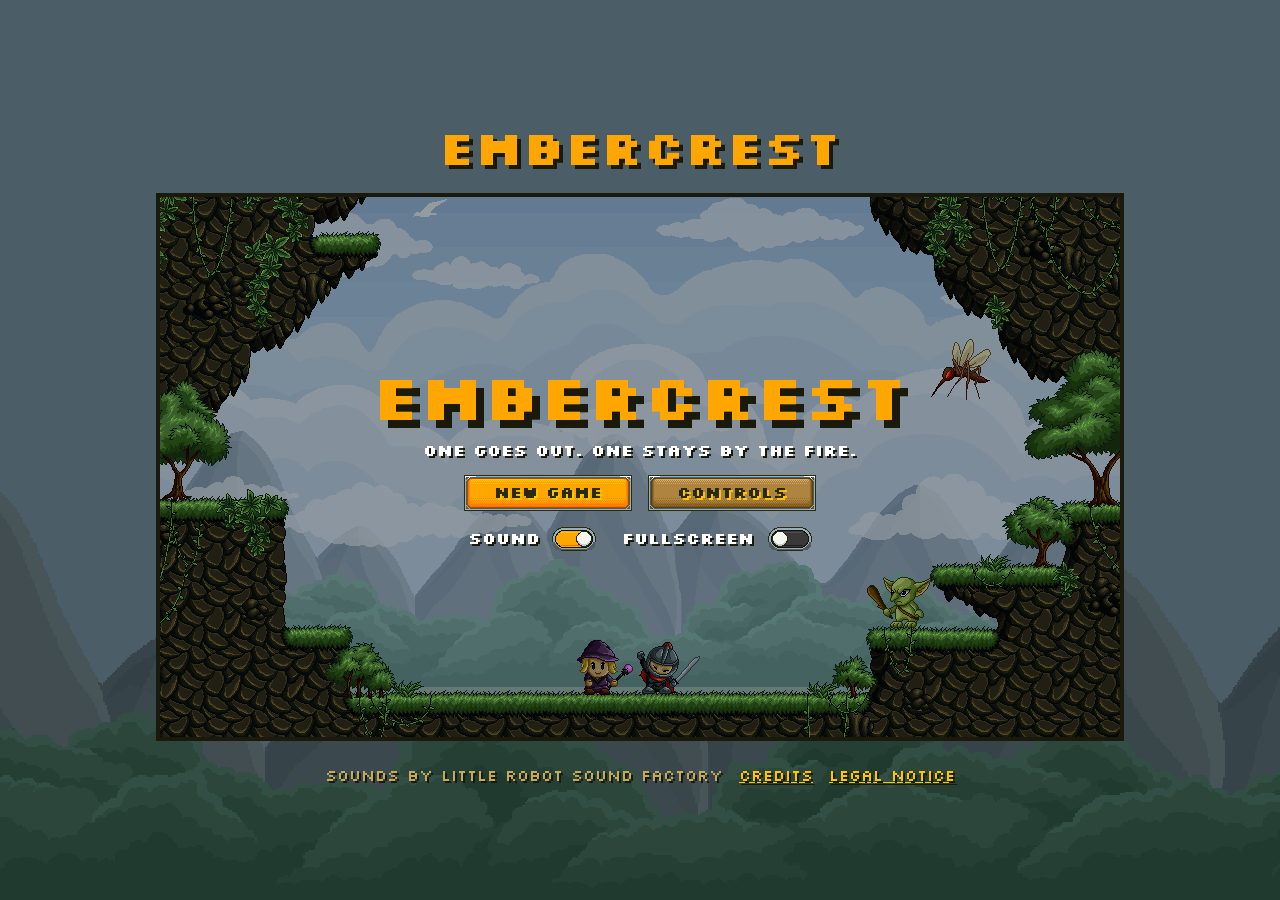
<file: index.html>
<!doctype html>
<html lang="en">
  <head>
    <meta charset="UTF-8" />
    <meta name="viewport" content="width=device-width, initial-scale=1.0" />
    <meta name="mobile-web-app-capable" content="yes" />
    <meta name="apple-mobile-web-app-capable" content="yes" />
    <title>Embercrest</title>
    <link rel="icon" href="./assets/images/hud/portrait-mage.png" />
    <link rel="apple-touch-icon" href="./assets/images/ui/app-icon.png" />
    <link rel="stylesheet" href="./style.css" />
    <script type="module" src="./script.js"></script>
  </head>
  <body class="game">
    <div class="backdrop"></div>
    <main>
      <h1>Embercrest</h1>
      <div class="stage">
        <div class="screen">
          <canvas id="canvas" width="960" height="540">
            Your browser does not support canvas.
          </canvas>
          <button
            id="touch-cancel"
            class="touch-button touch-menu"
            aria-label="Menu"
          >
            <img src="./assets/images/ui/touch/menu.png" alt="" />
          </button>
          <div class="touch-controls">
            <div id="touch-pad" class="touch-group">
              <button class="touch-button" aria-label="Move left">
                <img src="./assets/images/ui/touch/left.png" alt="" />
              </button>
              <button class="touch-button" aria-label="Move right">
                <img src="./assets/images/ui/touch/right.png" alt="" />
              </button>
            </div>
            <div class="touch-group">
              <button
                id="touch-talk"
                class="touch-button touch-talk"
                aria-label="Talk"
              >
                <img src="./assets/images/ui/touch/talk.png" alt="" />
              </button>
              <button id="touch-block" class="touch-button" aria-label="Block">
                <img src="./assets/images/ui/touch/block.png" alt="" />
              </button>
              <button
                id="touch-attack"
                class="touch-button"
                aria-label="Attack"
              >
                <img src="./assets/images/ui/touch/attack.png" alt="" />
              </button>
              <button id="touch-jump" class="touch-button" aria-label="Jump">
                <img src="./assets/images/ui/touch/jump.png" alt="" />
              </button>
            </div>
          </div>
        </div>
      </div>
      <p class="rotate-hint">Please rotate your device.</p>
    </main>
    <footer>
      <p>Sounds by Little Robot Sound Factory</p>
      <a href="./assets/audio/credits.txt">Credits</a>
      <a href="./legal-notice.html">Legal notice</a>
    </footer>
  </body>
</html>
</file>
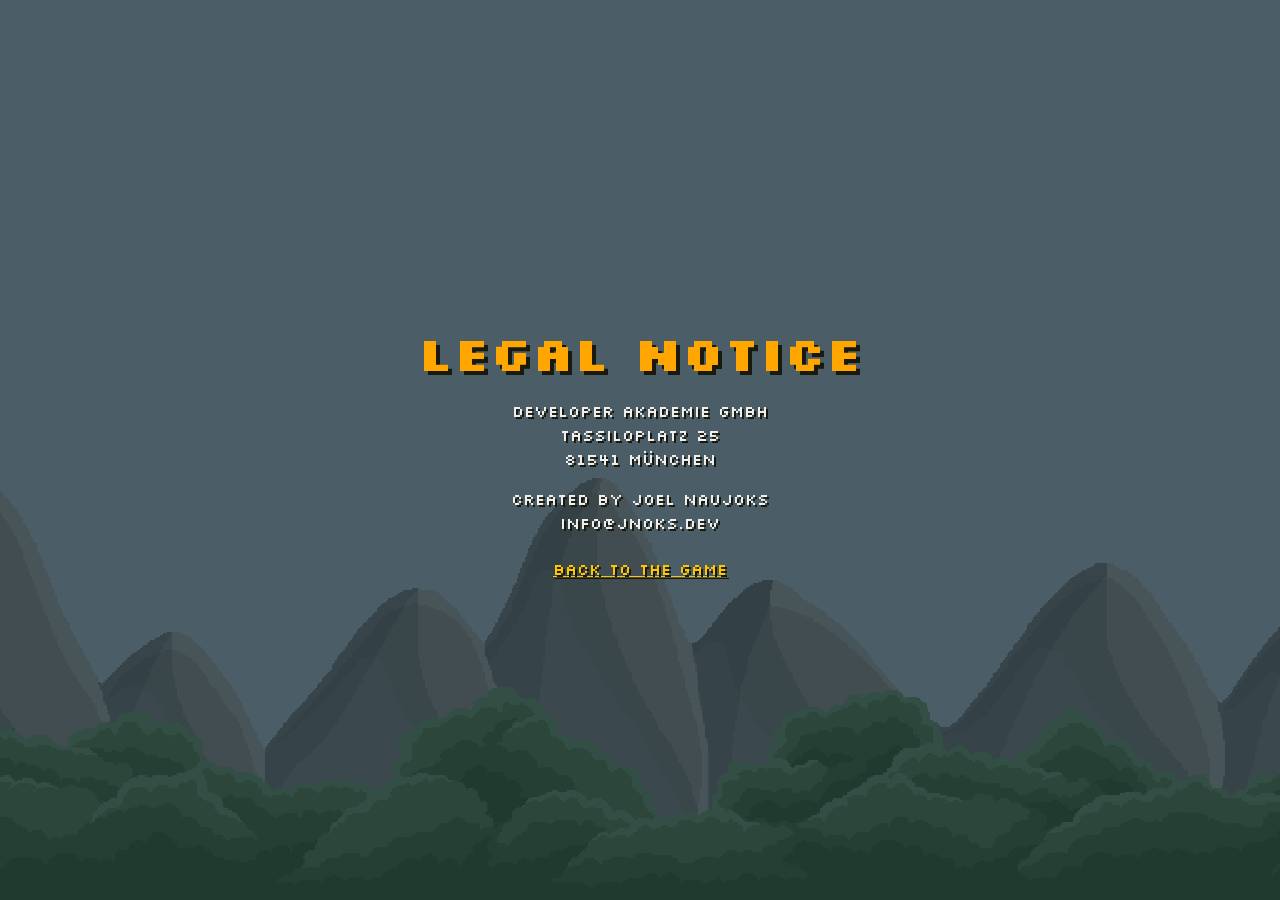
<file: legal-notice.html>
<!doctype html>
<html lang="en">
  <head>
    <meta charset="UTF-8" />
    <meta name="viewport" content="width=device-width, initial-scale=1.0" />
    <title>Legal notice | Embercrest</title>
    <link rel="icon" href="./assets/images/hud/portrait-mage.png" />
    <link rel="stylesheet" href="./style.css" />
  </head>
  <body>
    <div class="backdrop"></div>
    <main>
      <h1>Legal notice</h1>
      <div class="legal">
        <p>
          Developer Akademie GmbH<br />
          Tassiloplatz 25<br />
          81541 München
        </p>
        <p>
          Created by Joel Naujoks<br />
          info@jnoks.dev
        </p>
      </div>
    </main>
    <footer>
      <a href="./index.html">Back to the game</a>
    </footer>
  </body>
</html>
</file>
<file: style.css>
@font-face {
  font-family: "Silkscreen";
  src: url("./assets/fonts/silkscreen-regular.ttf") format("truetype");
}

@font-face {
  font-family: "Silkscreen";
  src: url("./assets/fonts/silkscreen-bold.ttf") format("truetype");
  font-weight: 700;
}

*,
*::before,
*::after {
  box-sizing: border-box;
  margin: 0;
  padding: 0;
}

body {
  min-height: 100dvh;
  display: flex;
  flex-direction: column;
  align-items: center;
  justify-content: center;
  gap: 24px;
  padding: 16px;
  background-color: #0b1310;
  color: #eee;
  font-family: "Silkscreen", monospace;
}

.backdrop {
  position: fixed;
  top: 0;
  left: 0;
  width: 100%;
  height: 100%;
  z-index: -1;
  background-color: #accce8;
  background-image:
    url("./assets/images/forest/background/trees.png"),
    url("./assets/images/forest/background/mountains.png");
  background-size: cover;
  background-position: center bottom;
  image-rendering: pixelated;
  opacity: 0.4;
}

main {
  width: min(968px, 100%);
  display: flex;
  flex-direction: column;
  align-items: center;
  gap: 16px;
}

.game main {
  width: min(968px, 100%, calc((100dvh - 158px) * 16 / 9));
}

h1 {
  font-size: 48px;
  font-weight: 700;
  color: #ffa600;
  text-shadow: 4px 4px 0 #191a0c;
}

canvas {
  width: min(100%, calc(100dvh * 16 / 9));
  height: auto;
  background-color: #000;
  image-rendering: pixelated;
}

.stage {
  width: 100%;
  display: flex;
  border: 4px solid #191a0c;
}

.stage:fullscreen {
  align-items: center;
  border: none;
  background-color: #000;
}

.screen {
  position: relative;
  width: 100%;
  display: flex;
  justify-content: center;
}

footer {
  display: flex;
  flex-wrap: wrap;
  justify-content: center;
  gap: 4px 16px;
  font-size: 16px;
  color: #c2ab5d;
  text-shadow: 2px 2px 0 #191a0c;
  text-align: center;
}

footer a {
  color: #ffc500;
}

.legal {
  display: flex;
  flex-direction: column;
  gap: 16px;
  font-size: 16px;
  line-height: 24px;
  text-align: center;
  text-shadow: 2px 2px 0 #191a0c;
}

.touch-controls,
.touch-menu,
.touch-talk,
.rotate-hint {
  display: none;
}

.touch-group {
  position: relative;
  height: 100%;
  display: flex;
  gap: 16px;
  pointer-events: auto;
}

.touch-button {
  position: relative;
  height: 100%;
  aspect-ratio: 1;
  border: none;
  background: none;
  touch-action: none;
  user-select: none;
  -webkit-touch-callout: none;
}

.touch-button img {
  position: absolute;
  top: 0;
  left: 0;
  width: 100%;
  height: 100%;
  image-rendering: pixelated;
  pointer-events: none;
}

@media (pointer: coarse) {
  .screen {
    touch-action: none;
  }

  .touch-controls,
  .touch-menu {
    position: absolute;
    height: 10.5%;
  }

  .touch-controls {
    left: 8px;
    right: 8px;
    bottom: 0.5%;
    display: flex;
    justify-content: space-between;
    pointer-events: none;
  }

  .touch-menu {
    display: block;
    top: 8%;
    right: 8px;
  }

  .touch-talk {
    display: block;
    position: absolute;
    right: 0;
    bottom: calc(100% + 16px);
  }

  .reading .touch-controls,
  .reading .touch-menu {
    visibility: hidden;
  }
}

@media (pointer: coarse) and (orientation: landscape) {
  .game {
    padding: 0;
    overflow: hidden;
  }

  .game main {
    width: 100%;
  }

  .game h1,
  .game footer {
    display: none;
  }

  .stage {
    border: none;
  }
}

@media (pointer: coarse) and (orientation: landscape) and (max-height: 500px) {
  canvas {
    width: min(calc(100% - 164px), calc(100dvh * 16 / 9));
  }

  .touch-controls,
  .touch-menu {
    height: min(16%, 50px);
  }

  .touch-controls {
    left: 24px;
    right: 24px;
    bottom: 22%;
  }

  .touch-menu {
    right: 24px;
  }
}

@media (pointer: coarse) and (orientation: portrait) {
  .game .stage {
    display: none;
  }

  .rotate-hint {
    display: block;
    font-size: 24px;
    line-height: 32px;
    text-align: center;
    text-shadow: 2px 2px 0 #191a0c;
  }
}

@media (max-width: 480px) {
  h1 {
    font-size: 32px;
  }
}
</file>
